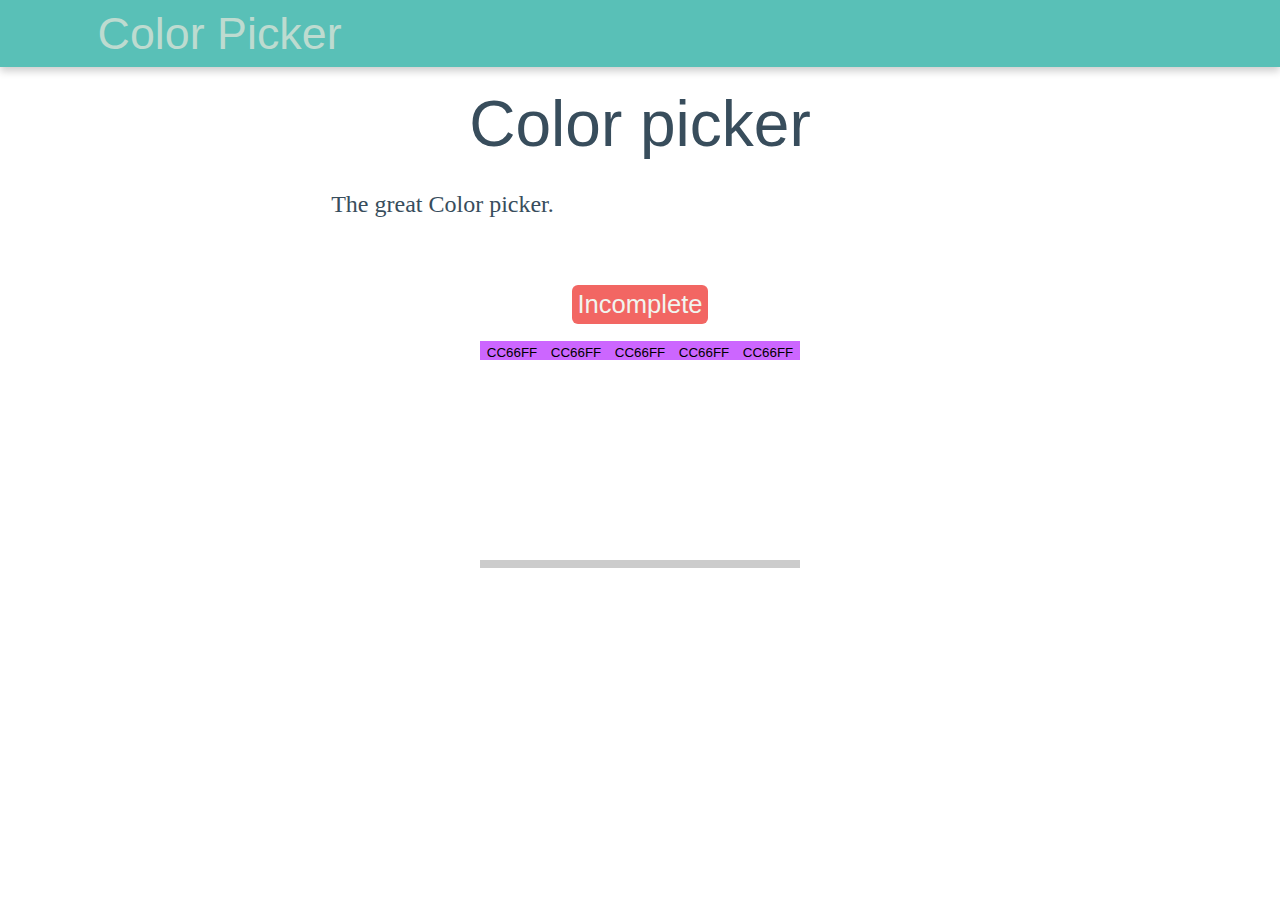
<file: color-picker/index.html>
<!doctype html>
<html>

<head>
    <title>Color Picker</title>

    <meta charset="UTF-8">

    <link rel="stylesheet" href="../resources/ui/ui.css" />
    <link rel="stylesheet" href="style.css" />
</head>

<body>

    <header>
        <h1>Color Picker</h1>
    </header>

    <div class="page">

        <h1>Color picker</h1>

        <p>The great Color picker.</p>
        <br />
        <span class="warn">Incomplete</span>


        <div class="palette">

            <div class="color-input">
                <input class="jscolor {onFineChange:'update1(this)'}" value="cc66ff">
                <input class="jscolor {onFineChange:'update2(this)'}" value="cc66ff">
                <input class="jscolor {onFineChange:'update3(this)'}" value="cc66ff">
                <input class="jscolor {onFineChange:'update4(this)'}" value="cc66ff">
                <input class="jscolor {onFineChange:'update5(this)'}" value="cc66ff">
            </div>

            <div class="colors">
                <div id="color-1"></div>
                <div id="color-2"></div>
                <div id="color-3"></div>
                <div id="color-4"></div>
                <div id="color-5"></div>
            </div>

        </div>

    </div>

    <script src="../resources/jscolor/jscolor.min.js"></script>

    <script src="main.js"></script>

</body>

</html>
</file>
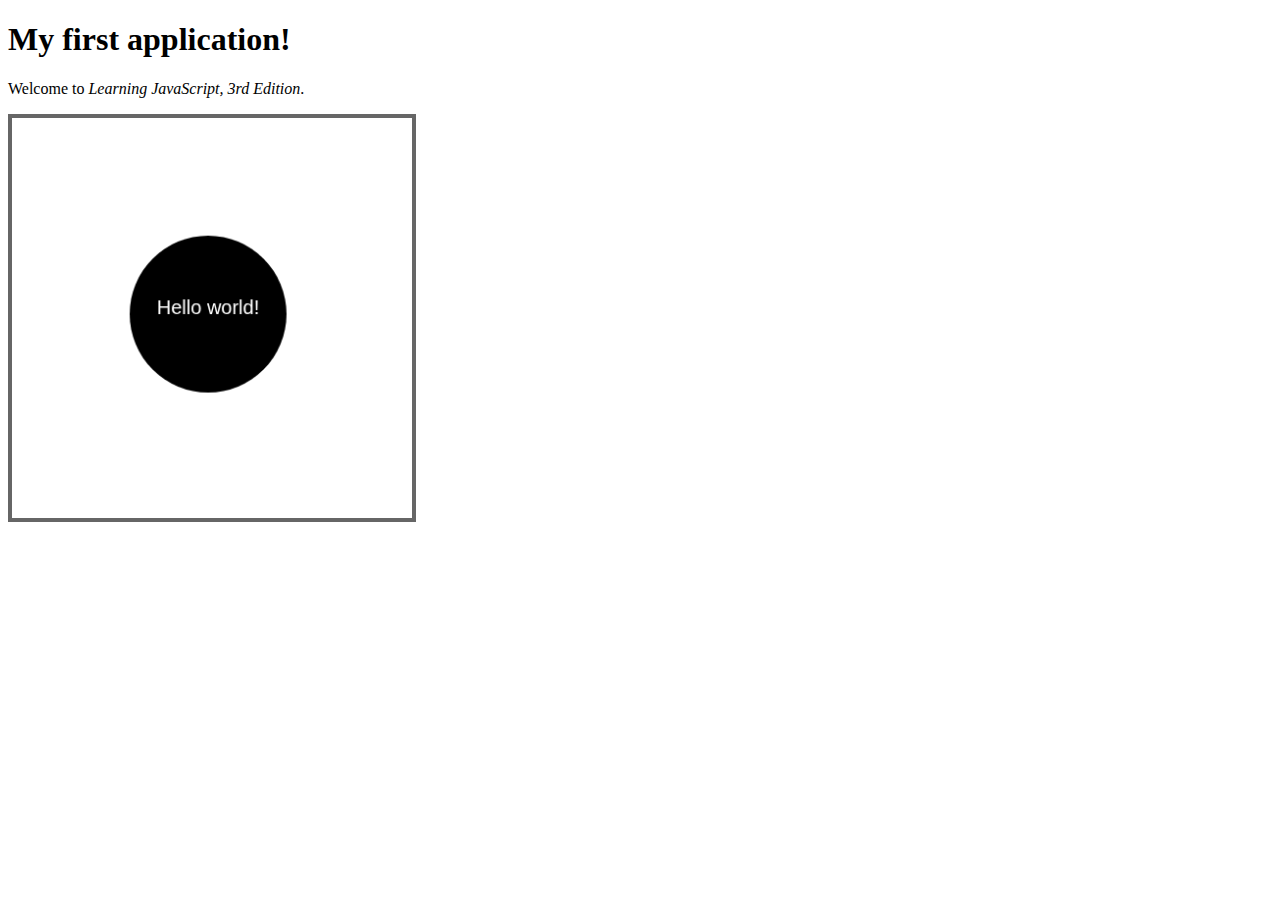
<file: ex1/index.html>
<!doctype html>
<html>

<head>
    <title>Sample file</title>

    <meta charset="UTF-8">

    <link rel="stylesheet" href="main.css">
</head>

<body>

    <h1>My first application!</h1>
    <p>Welcome to <i>Learning JavaScript, 3rd Edition</i>.</p>

    <canvas id="mainCanvas"></canvas>

    <!-- Load JS -->
    <script src="../resources/jquery/jquery-2.2.2.min.js"></script>

    <script src="../resources/paper/paper-full.min.js"></script>

    <script src="main.js"></script>

</body>

</html>
</file>
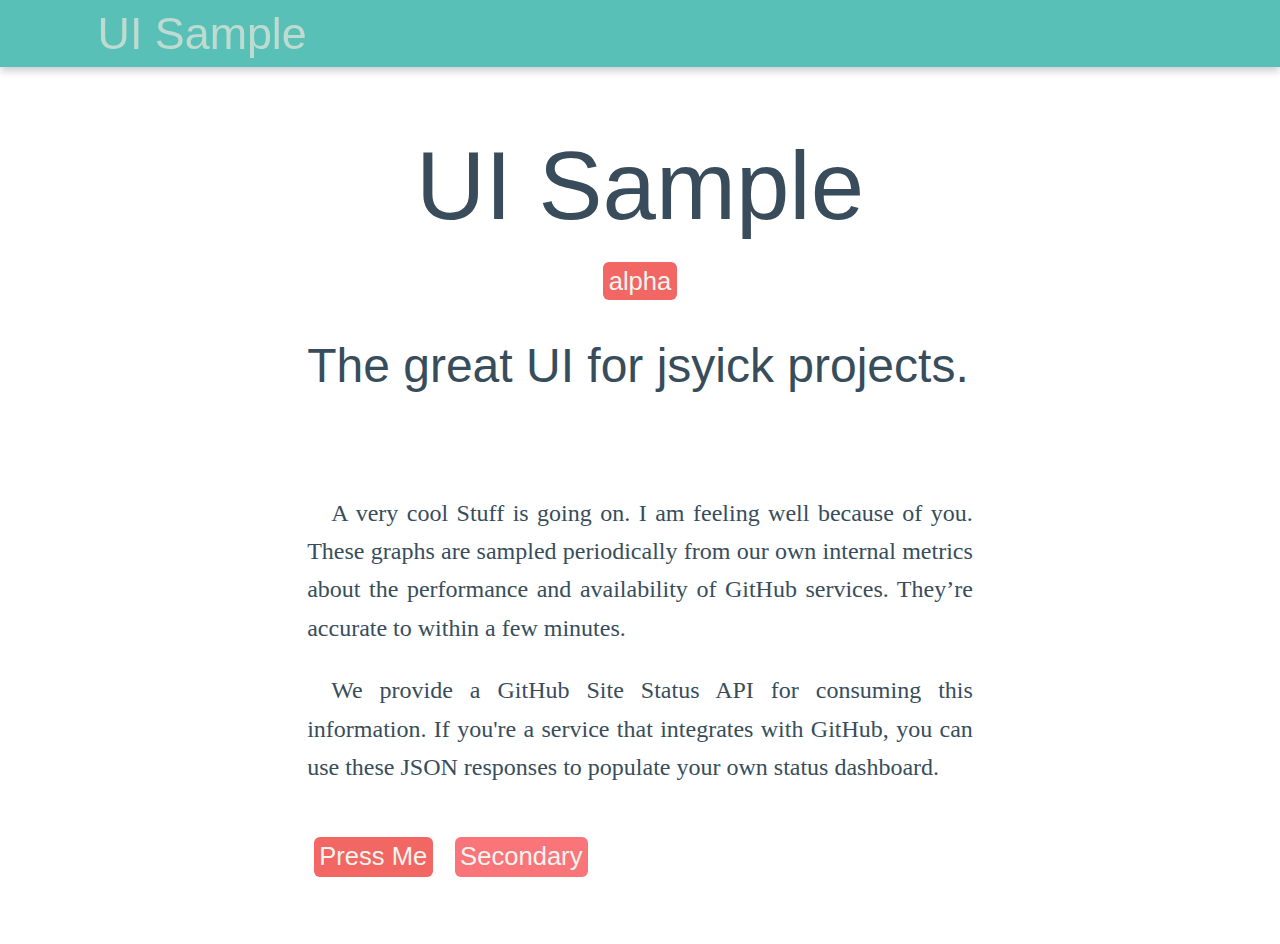
<file: ui-sample/index.html>
<!doctype html>
<html>

<head>
    <title>UI Sample</title>

    <meta charset="UTF-8">

    <link rel="stylesheet" href="../resources/ui/ui.css" />
</head>

<body>

    <header>
        <h1>UI Sample</h1>
    </header>

    <div class="page">

        <header>
            <h1>UI Sample</h1>

            <span class="warn">alpha</span>
        </header>

        <h2>The great UI for jsyick projects.</h2>



        <br />

        <p>
            A very cool Stuff is going on. I am feeling well because of you. These graphs are sampled periodically from our own internal metrics about the performance and availability of GitHub services. They’re accurate to within a few minutes.
        </p>

        <p>
            We provide a GitHub Site Status API for consuming this information. If you're a service that integrates with GitHub, you can use these JSON responses to populate your own status dashboard.
        </p>

        <button>Press Me</button>
        <button class="secondary">Secondary</button>

    </div>


</body>

</html>
</file>
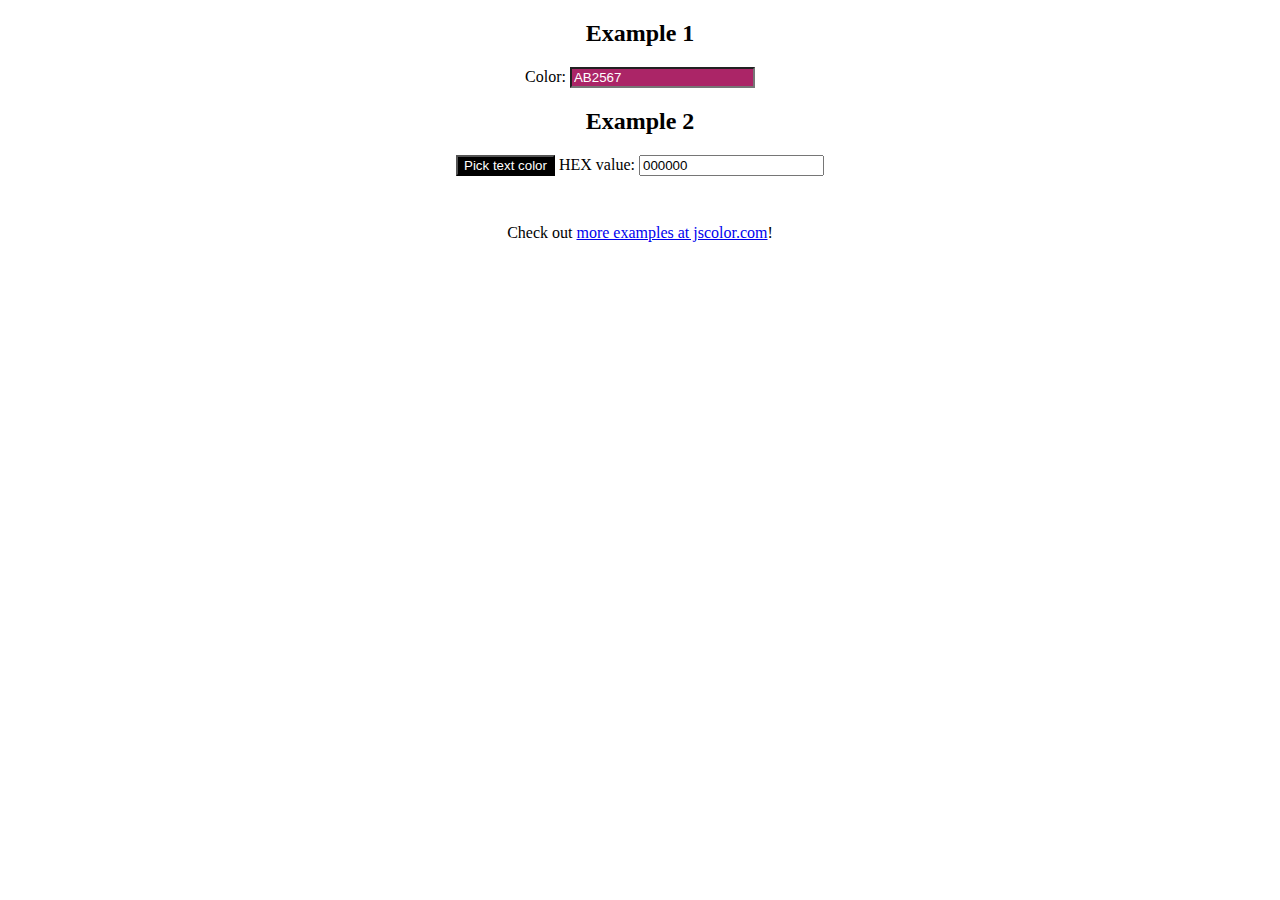
<file: resources/jscolor/jscolor-example.html>
<!DOCTYPE html>
<html>
<head>
	<title>jscolor Example</title>
</head>
<body style="text-align:center;">



	<script src="jscolor.js"></script>



	<h2>Example 1</h2>
	Color: <input class="jscolor" value="ab2567">



	<h2>Example 2</h2>

	<button class="jscolor {valueElement:'chosen-value', onFineChange:'setTextColor(this)'}">
		Pick text color
	</button>

	HEX value: <input id="chosen-value" value="000000">

	<script>
	function setTextColor(picker) {
		document.getElementsByTagName('body')[0].style.color = '#' + picker.toString()
	}
	</script>



	<p style="margin-top:3em;">Check out <a href="http://jscolor.com/examples/">more examples at jscolor.com</a>!</p>



</body>
</html>
</file>
<file: resources/ui/ui.css>
html {
  font-size: 2em;
  font-family: Lato, "Open Sans", "Raleway", sans-serif;
  color: #384d5c; }
  html body {
    padding: 0;
    margin: 0; }
    html body header {
      position: sticky;
      top: 0px;
      background-color: #59c0b7;
      box-shadow: 0px 4px 8px rgba(0, 0, 0, 0.2); }
      html body header h1 {
        font-size: 1.4em;
        padding: 8px;
        margin: 0 0 0 2em;
        color: #bddbd0;
        font-weight: 300; }
    html body .page {
      padding: 0 24% 5% 24%; }
      html body .page header {
        margin-top: 2em;
        position: initial;
        top: auto;
        text-align: center;
        background: none;
        box-shadow: none; }
        html body .page header h1 {
          font-weight: 200;
          text-decoration: none;
          font-size: 3em;
          padding: 0px;
          margin: 20px;
          color: #394c5b; }
      html body .page .center {
        text-align: center; }
      html body .page h1 {
        font-weight: 200;
        text-decoration: none;
        font-size: 2em;
        padding: 0px;
        margin: 20px; }
      html body .page h2 {
        font-size: 1.5em;
        font-weight: 200;
        padding: 0px; }
      html body .page p {
        font-family: "Roboto Slab";
        font-size: 0.75em;
        text-align: justify;
        font-weight: lighter;
        line-height: 1.6;
        text-indent: 1em; }
      html body .page button {
        background-color: #f26663;
        color: #f1f5ef;
        border: none;
        border-radius: 6px;
        font-size: 0.8em;
        font-weight: 300;
        padding: 0.8%;
        margin: 4% 1% 0.5% 1%;
        transition: all 0.2s; }
        html body .page button:hover {
          box-shadow: 0px 3px 10px rgba(0, 0, 0, 0.4); }
        html body .page button:active {
          box-shadow: 0px 5px 12px rgba(0, 0, 0, 0.4); }
        html body .page button.secondary {
          background-color: #fa757a; }
        html body .page button img.icon {
          height: 100%;
          width: 100%; }
      html body .page .warn {
        transition: 0.3s;
        background-color: #f26663;
        color: #f1f5ef;
        border-radius: 6px;
        font-size: 0.8em;
        font-weight: 300;
        padding: 0.8%;
        margin: 4% 0% 0.5% 0%; }
        html body .page .warn:hover {
          box-shadow: 0px 2px 6px rgba(0, 0, 0, 0.2); }
</file>
<file: color-picker/style.css>
/* Basic */
html{
    text-align: center;
}

header{
    text-align: left;
}


/* Pallete */
div.palette{
    padding: 3% 0;
}

.colors, .color-input{
    display: flex;
    align-content: center;
    align-items: center;
    justify-content: center;
}

#color-1, #color-2, #color-3, #color-4, #color-5{
    height: 200px;
    width: 64px;
    padding: 0;
    margin: 0;
    border-bottom:8px solid rgba(0, 0, 0, 0.2);
}

input{
    width: 64px;
    border: 0px none;
    padding: 0px;
    text-align: center;
    padding-top: 4px;
}

table{
    border: none;
}
</file>
<file: ex1/main.css>
#mainCanvas {
    width: 400px;
    height: 400px;
    border: solid 4px #666;
}
</file>
